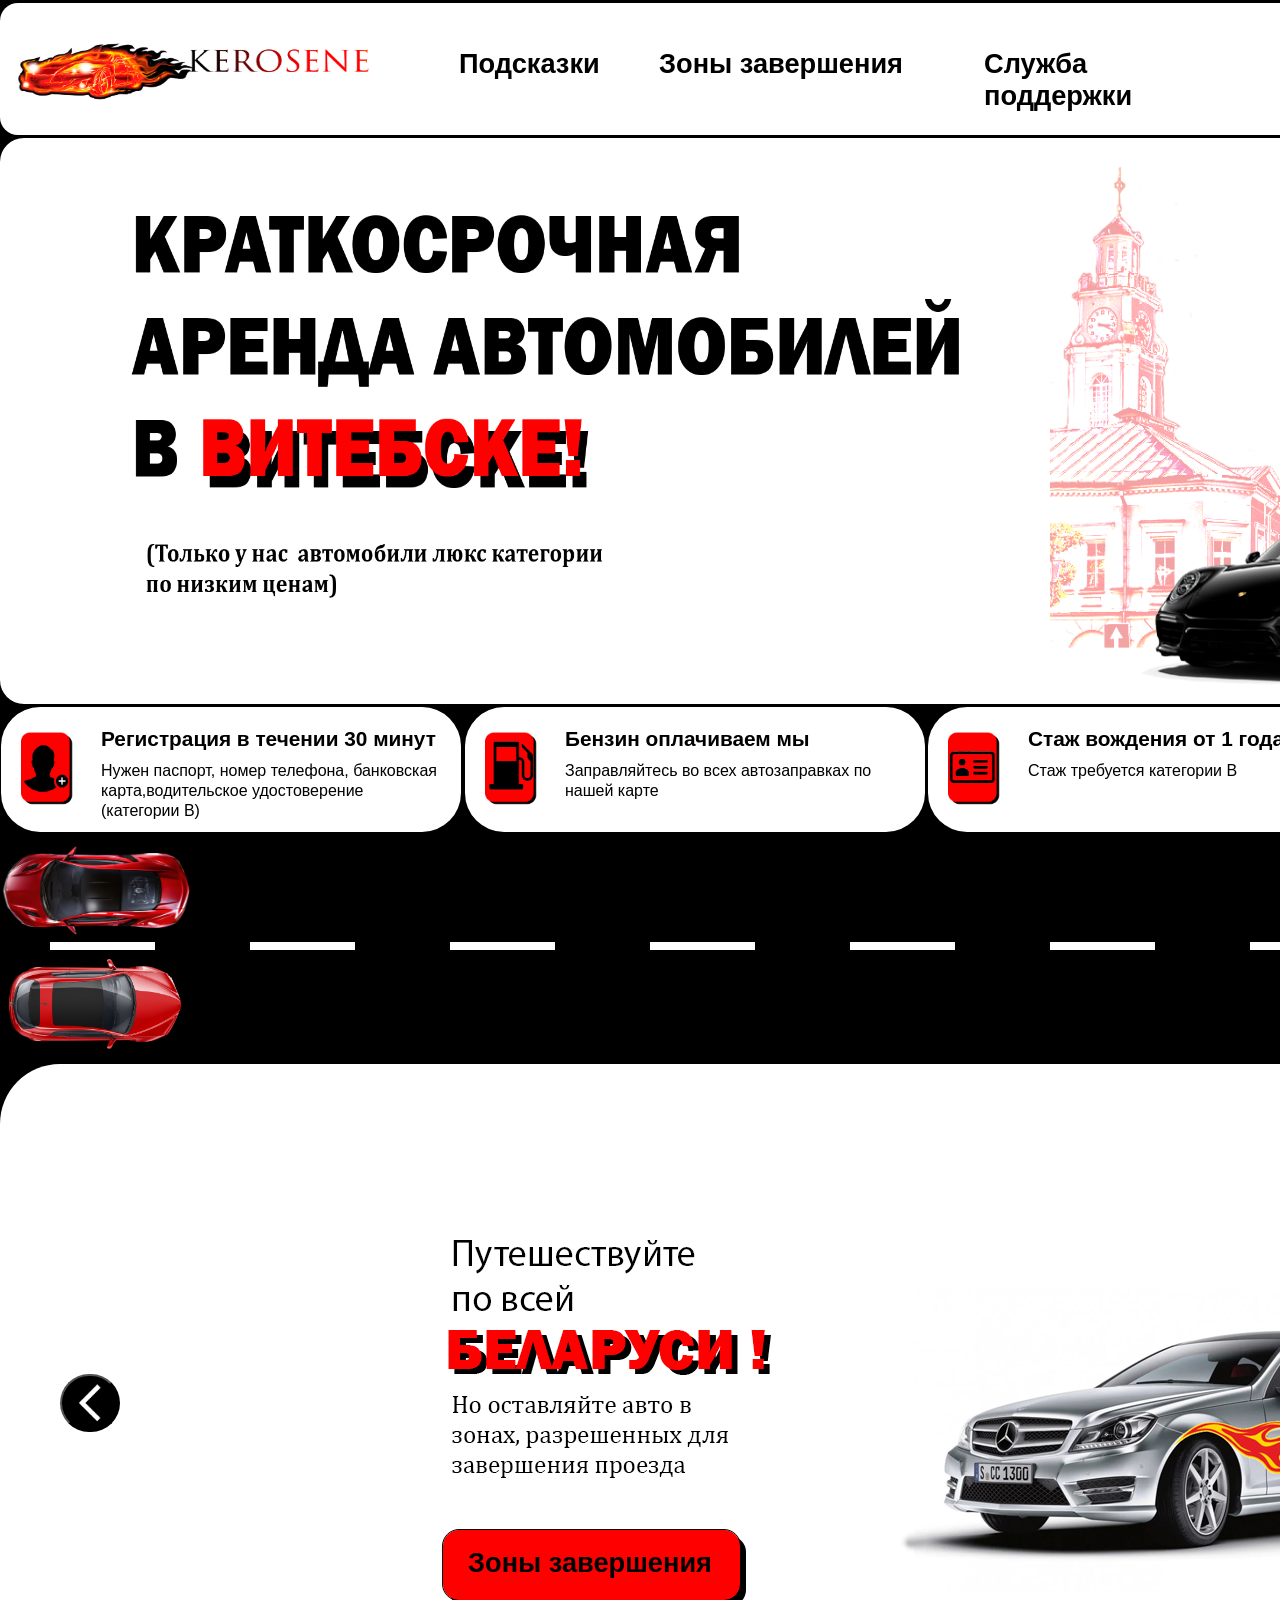
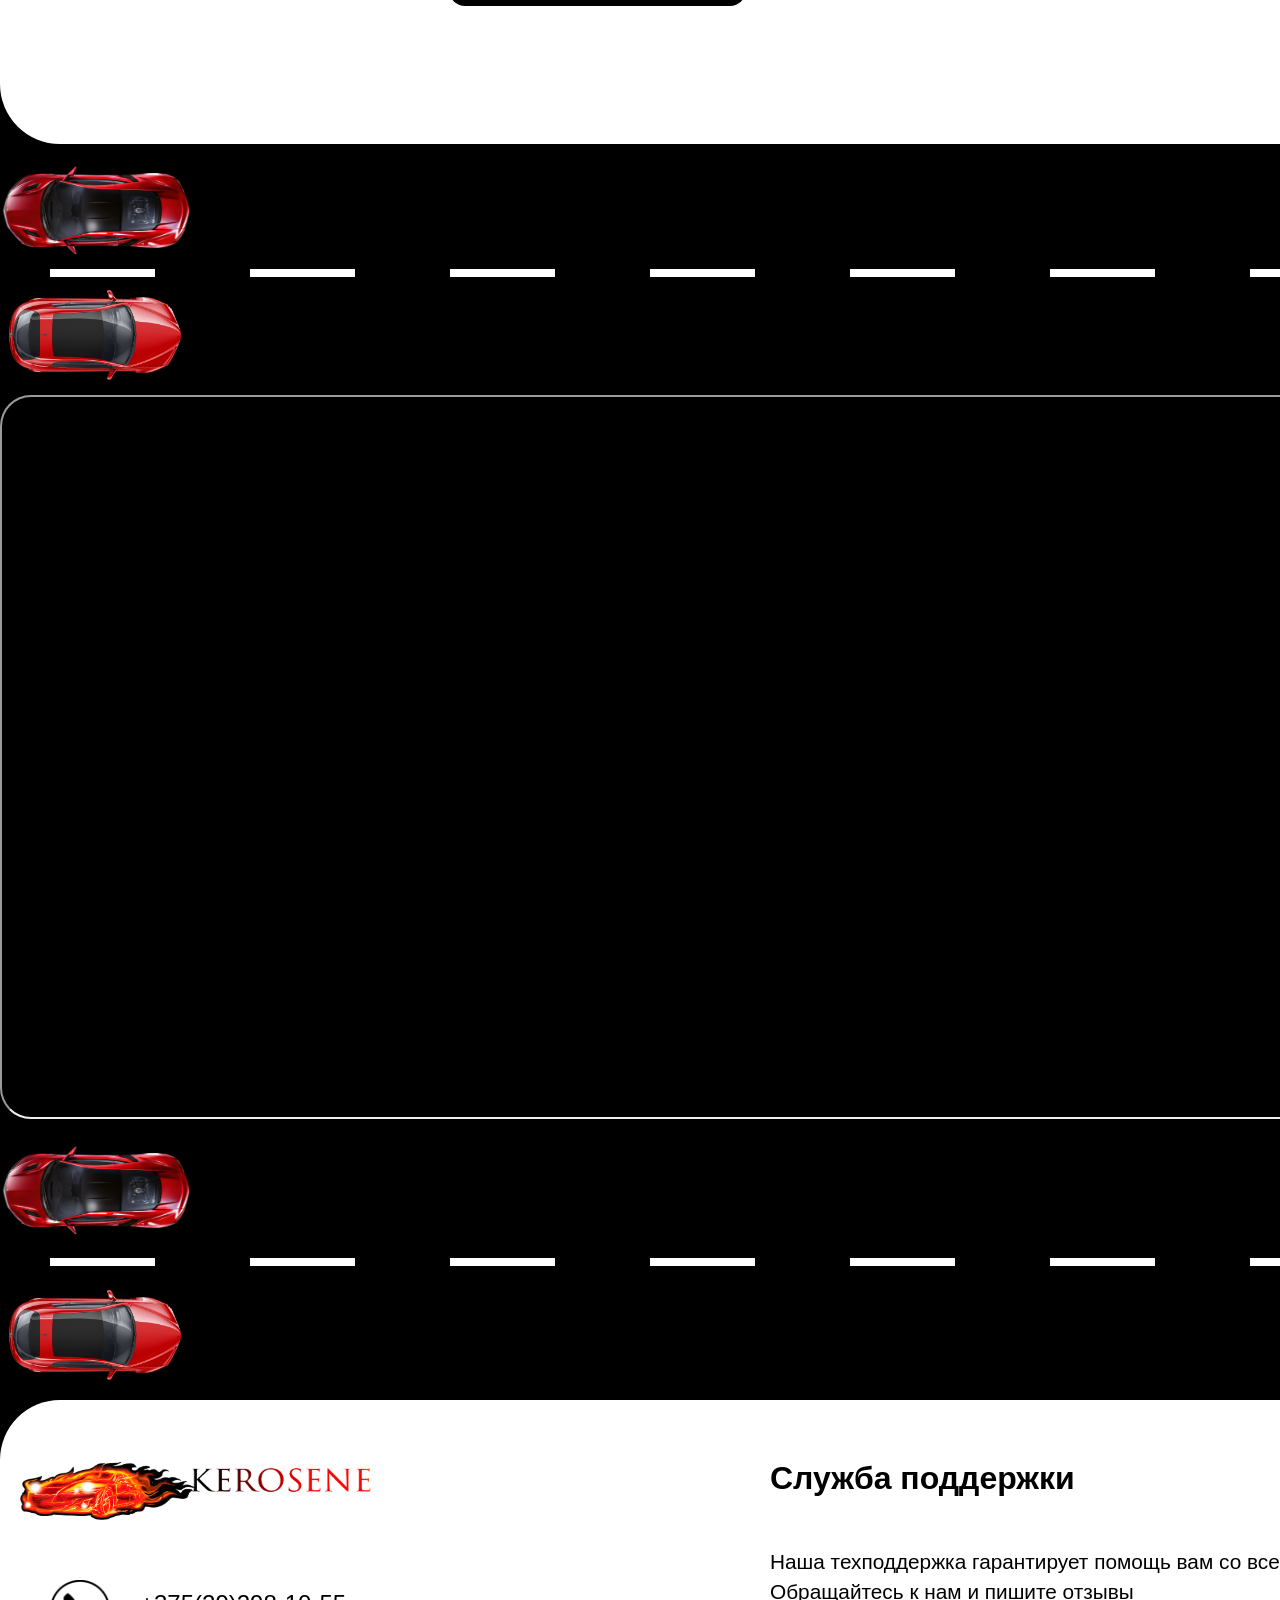
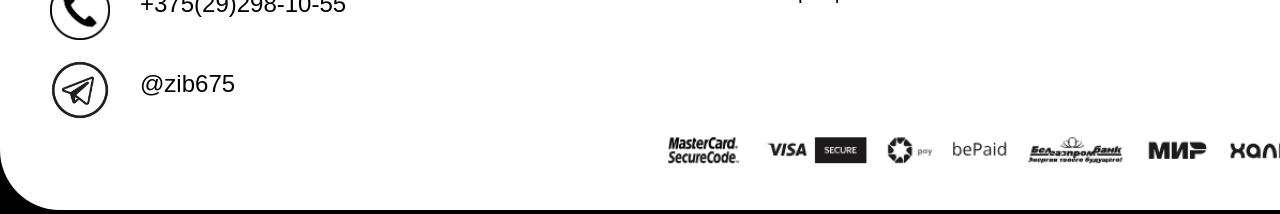
<file: kerosene.html>
<!DOCTYPE html>
<html>
  <head>
    <title>Каршеринг</title>
    <link rel="shortcut icon" href="qw.png" type="image/x-icon">
    <link rel="stylesheet" href="style.css">
    <style>
     
       @keyframes move {
            from {
                margin-left: -250px;
            }
            to {
                margin-left: 1854px;
            }
        }
        @keyframes moves {
            from {
                margin-left: 1854px;
            }
            to {
                margin-left: -250px;
            }
        }
        #elem {
          animation-direction: reverse;
            animation-duration: 6s; 
            animation-name: move; 
            animation-iteration-count: infinite; 
            animation-timing-function: linear;
            position: absolute; 
        }
        #elems {
        animation-direction: reverse;
          animation-duration: 6s; 
          animation-name: moves; 
          animation-iteration-count: infinite; 
          animation-timing-function: linear;
          position: absolute; 
      }
    </style>
    <body>
    <div style="width: 1854px; height: 3414px; left: 0px; top: 0px; position:absolute; background: black"></div>
    <div style="width: 1854px; height: 132px; left: 0px; top: 3px; position:absolute; background: white; border-radius: 18px" ></div>
    <img style="width: 370px; height: 130px; left: 0px; top: 3px; position: absolute; border-radius: 31px" src="why.png" />
    <a class="tarif" href="#taris"style="left:420px;top:9px;" ><b>Подсказки</b></a>
    <a class="tarif" href="#maps" style="left:620px;top:9px;"><b>Зоны завершения</b></a>
    <a class="tarif" href="#contacs" style="left:945px;top:9px;"><b>Служба поддержки</b></a>
    <div style="width: 1854px; height: 566px; left: 0px; top: 138px; position: absolute; background: white; border-radius: 24px"></div>
    <img style="width: 573px; height: 553px; left: 1050px; top: 150px; position: absolute" src="gib.png" />
    <img style="width: 973px; height: 553px; left: 50px; top: 150px; position: absolute" src="text.png" />
    <div class="white" style="left: 1px;top: 707px;">
      <img style="width: 90px; height: auto; left: 0px; top: 12px; position: absolute" src="i.png" />
      <a style="font-size: 1.3rem; left:100px;top:20px;position: absolute;"><b>Регистрация в течении 30 минут</b></a>
      <a style="font-size: 1rem; left:100px;top:55px;position: absolute;">Нужен паспорт, номер телефона, банковская </a>
      <a style="font-size: 1rem; left:100px;top:75px;position: absolute;">карта,водительское удостоверение</a>
      <a style="font-size: 1rem; left:100px;top:95px;position: absolute;"> (категории B)</a>
    </div>
    <div class="white" style="left: 465px;top: 707px;">
        <img style="width: 90px; height: auto; left: 0px; top: 12px; position: absolute" src="ben.png" />
        <a style="font-size: 1.3rem; left:100px;top:20px;position: absolute;"><b>Бензин оплачиваем мы</b></a>
        <a style="font-size: 1rem; left:100px;top:55px;position: absolute;">Заправляйтесь во всех автозаправках по</a>
        <a style="font-size: 1rem; left:100px;top:75px;position: absolute;">нашей карте</a>
    </div>
    <div class="white" style="left: 928px;top: 707px;"> 
        <img style="width: 90px; height: auto; left: 0px; top: 12px; position: absolute" src="prava.png" />
        <a style="font-size: 1.3rem; left:100px;top:20px;position: absolute;"><b>Стаж вождения от 1 года</b></a>
        <a style="font-size: 1rem; left:100px;top:55px;position: absolute;">Стаж требуется категории B</a>
    </div>
    <div class="white" style="left: 1392px;top: 707px;">
      <img style="width: 90px; height: auto; left: 0px; top: 12px; position: absolute" src="clock.png" />
      <a style="font-size: 1.3rem; left:100px;top:20px;position: absolute;"><b>Круглосуточная техподдержка</b></a>
      <a style="font-size: 1rem; left:100px;top:55px;position: absolute;">Наши операторы в любое время суток помогут вам!</a>
    </div>
  <div class="slider-container">
    <button class="newblack" id="leftArrow" href="#" style="left: 60px; top: 310px;">
    <img style="width: 50px;height: 50px;left:5px;position: absolute;top:2px" src="as.png" />
  </button>
   <div class="slider"> 
      <div class="items" id="items">
       
        <div class="item">
          <img style="size:100%" src="oness.png">
          <a class="buttons" style="width: 185px;left:125px;"href="./kerosenetwo.html">  
            <a  class="newtarif" style="top:434px;left:175px;"><b>Каталог</b></a>
          </a></img>
        </div> 
        <div class="item"><img style="size:100%" src="two.png"> 
        <a class="buttons" style="width: 275px;left:165px;" href="#maps"> 
          <a href="#maps" class="newtarif"  style="left:190px;"><b>Зоны завершения</b></a>
        </img></a>  </div>
        <div class="item"><img style="size:100%" src="three.png"></img></div>
        <div class="item"><img style="size:100%" src="four.png">
          <a  class="buttons" style="width: 175px;left:170px;" href="#maps">  
          <a  class="newtarif" style="top:434px;left:210px;"href="./keronesefour.html"><b>Отзывы</b></a>
          </a></img></div>
        <div class="item"><img style="size:100%" src="five.png"></img></div>
      </div>
  </div> 
  <button class="newblack" id="rightArrow" href="#" style="left: 1745px; top: 310px;">
  <img style="width: 50px;height: 50px;left:5px;position: absolute;top:2px" src="white-arrow-png-41944.png" />
</button>
  </div>
    <div id="taris" class="line"  style="left: 50px;"></div>   
    <div  class="line"  style="left: 250px;"></div>
    <div  class="line"  style="left: 450px;"></div>
    <div  class="line"  style="left: 650px;"></div>
    <div  class="line"  style="left: 850px;"></div>
    <div  class="line"  style="left: 1050px;"></div>
    <div  class="line"  style="left: 1250px;"></div>
    <div  class="line"  style="left: 1450px;"></div>
    <div  class="line"  style="left: 1650px;"></div>
    <div id="maps" class="lines"  style="left: 50px;"></div>   
    <div  class="lines"  style="left: 250px;"></div>
    <div  class="lines"  style="left: 450px;"></div>
    <div  class="lines"  style="left: 650px;"></div>
    <div  class="lines"  style="left: 850px;"></div>
    <div  class="lines"  style="left: 1050px;"></div>
    <div  class="lines"  style="left: 1250px;"></div>
    <div  class="lines"  style="left: 1450px;"></div>
    <div  class="lines"  style="left: 1650px;"></div>
    <div id="contacs" class="linesnew"  style="left: 50px;"></div> 
    <img id="elem" style="width: 190px; height: 90px;  top:845px;"src="caaar.png">
    <img id="elems" style="width: 190px; height: 90px;  top:959px;"src="car-00002.png">
    <div  class="linesnew"  style="left: 250px;"></div>
    <div  class="linesnew"  style="left: 450px;"></div>
    <div  class="linesnew"  style="left: 650px;"></div>
    <div  class="linesnew"  style="left: 850px;"></div>
    <div  class="linesnew"  style="left: 1050px;"></div>
    <div  class="linesnew"  style="left: 1250px;"></div>
    <div  class="linesnew"  style="left: 1450px;"></div>
    <div  class="linesnew"  style="left: 1650px;"></div>
    <img id="elem" style="width: 190px; height: 90px;  top:1765px;"src="caaar.png">
    <img id="elems" style="width: 190px; height: 90px;  top:1890px;"src="car-00002.png">
    <div style="width: 1854px; height: 410px; left: 0px; top: 3000px; position: absolute; background: white; border-radius: 60px">
      <a style="font-size: 2rem; left:770px;top:60px;position: absolute;"><b>Служба поддержки</b></a>
      <img style="width:60px;height: auto; top:180px;left:50px;position: absolute;" src="telone.png">
      <a style="font-size: 1.5rem; left:140px;top:190px;position: absolute;">+375(29)298-10-55</a>
      <img style="width:60px;height: auto; top:260px;left:50px;position: absolute;" src="tgone.png">
      <a style="font-size: 1.5rem; left:140px;top:270px;position: absolute;">@zib675</a>
      <a style="font-size: 1.3rem; left:770px;top:150px;position: absolute;">Наша техподдержка гарантирует помощь вам со всеми вопросами</a>
      <a style="font-size: 1.3rem; left:770px;top:180px;position: absolute;">Обращайтесь к нам и пишите отзывы</a>
      <img style="width:60%;height: auto; top:320px;left:650px;position: absolute;" src="cards.png">
    </div>
    <div class="google-map" style="top:1995px;">
      <iframe src="https://www.google.com/maps/embed?pb=!1m18!1m12!1m3!1d58284.70437354862!2d30.16175643256693!3d55.19209499043456!2m3!1f0!2f0!3f0!3m2!1i1024!2i768!4f13.1!3m3!1m2!1s0x46c573e3fc7c7be7%3A0x430637d0624afff4!2z0JLQuNGC0LXQsdGB0LosINCS0LjRgtC10LHRgdC60LDRjyDQvtCx0LvQsNGB0YLRjA!5e0!3m2!1sru!2sby!4v1727958479422!5m2!1sru!2sby"  allowfullscreen="" loading="lazy" referrerpolicy="no-referrer-when-downgrade"></iframe>  
    </div>
    <img id="elem" style="width: 190px; height: 90px;  top: 2745px;"src="caaar.png">
    <img id="elems" style="width: 190px; height: 90px;  top:2890px;"src="car-00002.png">
      <img style="width: 370px; height: 135px; left: 2px; top: 3020px; position: absolute; border-radius: 31px" src="why.png" />
    <bodys> 
      <div class="menu-container">
        <button class="burger"  id="burger">
            <img src="icon.png" alt="Меню" id="icon">
        </button>
        <div class="overlay" id="overlay"></div> 
        <nav class="nav" id="nav">
          <button class="burger_button"  id="burger_button">
            <img src="close.png" alt="Закрыть" id="burger_icon">
        </button>
            <ul>
              <img src="logo.jpg" alt="i" style="width: 200px; height: auto; top:27px;right: 300px; position: absolute;">
                <li><a href="./keroseneone.html" class="tarif" style="top:200px;right: 301px;">Карта</a></li>
                <li><a href="./kerosenetwo.html" class="tarif"style="top:250px;right: 273px;">Каталог</a></li>
                <li><a href="./keronesefour.html" class="tarif"style="top:300px;right: 268px;">Отзывы</a></li>
                <li><a  href="#" id="openModalLink" onclick="openModal()" class="tarif"style="top:350px;right: 116px;">Войти/Регистрация</a></li>
                <iframe id="iframeContainer" class="modal-iframe" src="login.html"></iframe>
            </ul>
        </nav>
    </div>
    <script src="main.js"></script>    
  </bodys>
</body>
</head>
</html>
</file>
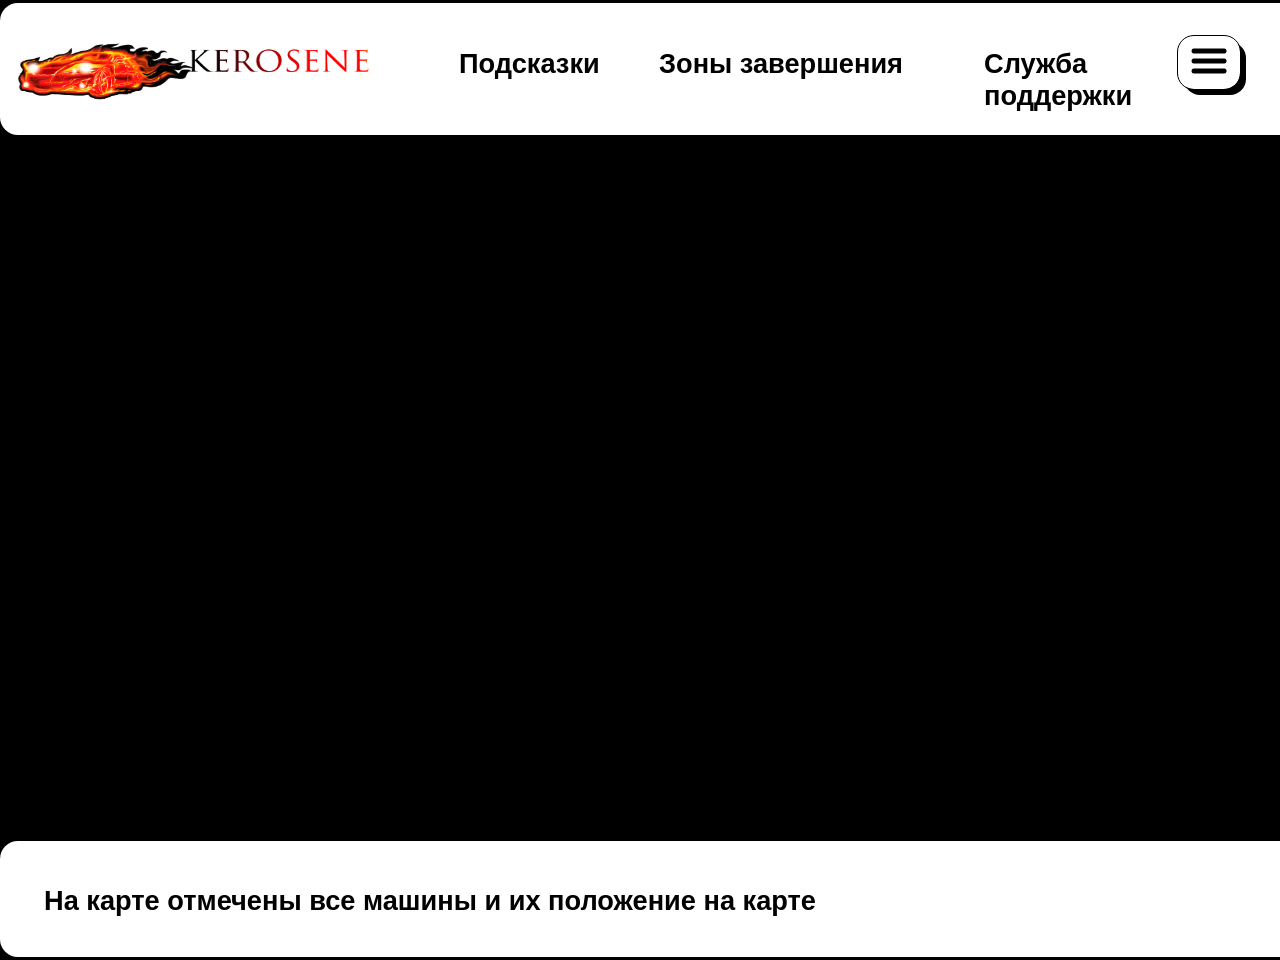
<file: keroseneone.html>
<!DOCTYPE html>
<html lang="ru">
  <head>
    <title>Каршеринг</title>
    <link rel="shortcut icon" href="qw.png" type="image/x-icon">
    <link rel="stylesheet" href="style.css">
    <script src="https://api-maps.yandex.ru/2.1?apikey=2a45605a-ad30-4d9b-8580-8e858ee6071f&lang=ru_RU" type="text/javascript"></script>
    <script src="mainone.js" defer></script>
  </head>
    <body>
    <div style="width: 1854px; height:960px; left: 0px; top: 0px; position:absolute; background: black"></div>
    <div style="width: 1854px; height: 132px; left: 0px; top: 3px; position:absolute; background: white; border-radius: 18px" ></div>
    <a href="./kerosene.html"><img style="width: 370px; height: 130px; left: 0px; top: 3px; position: absolute; border-radius: 31px;z-index: 4;" src="why.png"/></a>
    <a class="tarif" href="./kerosene.html#taris"style="left:420px;top:9px;" ><b>Подсказки</b></a>
    <a class="tarif" href="./kerosene.html#maps" style="left:620px;top:9px;"><b>Зоны завершения</b></a>
    <a class="tarif" href="./kerosene.html#contacs" style="left:945px;top:9px;"><b>Служба поддержки</b></a>
    <div class="slider-container" style="visibility: hidden;top:0px">
      <button  id="leftArrow" >
    </button>
     <div class="slider"> 
        <div class="items" id="items">
         
          <div class="items">
           
          </div> 
          <div class="item">
           </div>
          <div class="item"></div>
          <div class="item"></div>
          <div class="item"></div>
          <div class="item"></div>
        </div>
    </div> 
    <button id="rightArrow"></button>
    </div>
    <div id="map" style=" border-radius: 18px; width: 1854px; height: 700px;z-index: 4; "> </div> 
    <bodys> 
      <div class="menu-container">
        <button style="top: 36px;position: absolute;" class="burger"  id="burger">
            <img src="icon.png" alt="Меню" id="icon">
        </button>
        <div class="overlay" id="overlay"></div> 
        <nav  class="nav" id="nav">
          <button class="burger_button"  id="burger_button">
            <img src="close.png" alt="Закрыть" id="burger_icon">
        </button>
            <ul>
              <img src="logo.jpg" alt="i" style="width: 200px; height: auto; top:27px;right: 300px; position: absolute;">
                <li><a href="#" class="tarif" style="color:red;top:200px;right: 301px;">Карта</a></li>
                <li><a href="./kerosenetwo.html" class="tarif"style="top:250px;right: 273px;">Каталог</a></li>
                <li><a href="./keronesefour.html" class="tarif"style="top:300px;right: 268px;">Отзывы</a></li>
                <li><a  href="#" id="openModalLink" onclick="openModal()" class="tarif"style="top:350px;right: 116px;">Войти/Регистрация</a>

                <iframe id="iframeContainer" class="modal-iframe" src="login.html"></iframe></li>
            </ul>
        </nav>
    </div>
  </bodys> 
  <div style="width: 1854px; height: 116px; left: 0px; top: 841px; position:absolute; background: white; border-radius: 18px" >
    <a class="tarif" style="color:black;left:5px;top:5px;"><b>На карте отмечены все машины и их положение на карте</b></a>
  </div>
  <script type="module" src="cerver.mjs"></script>
  <!-- <script src="mainone.js"></script>     -->
</body>
</html>
</file>
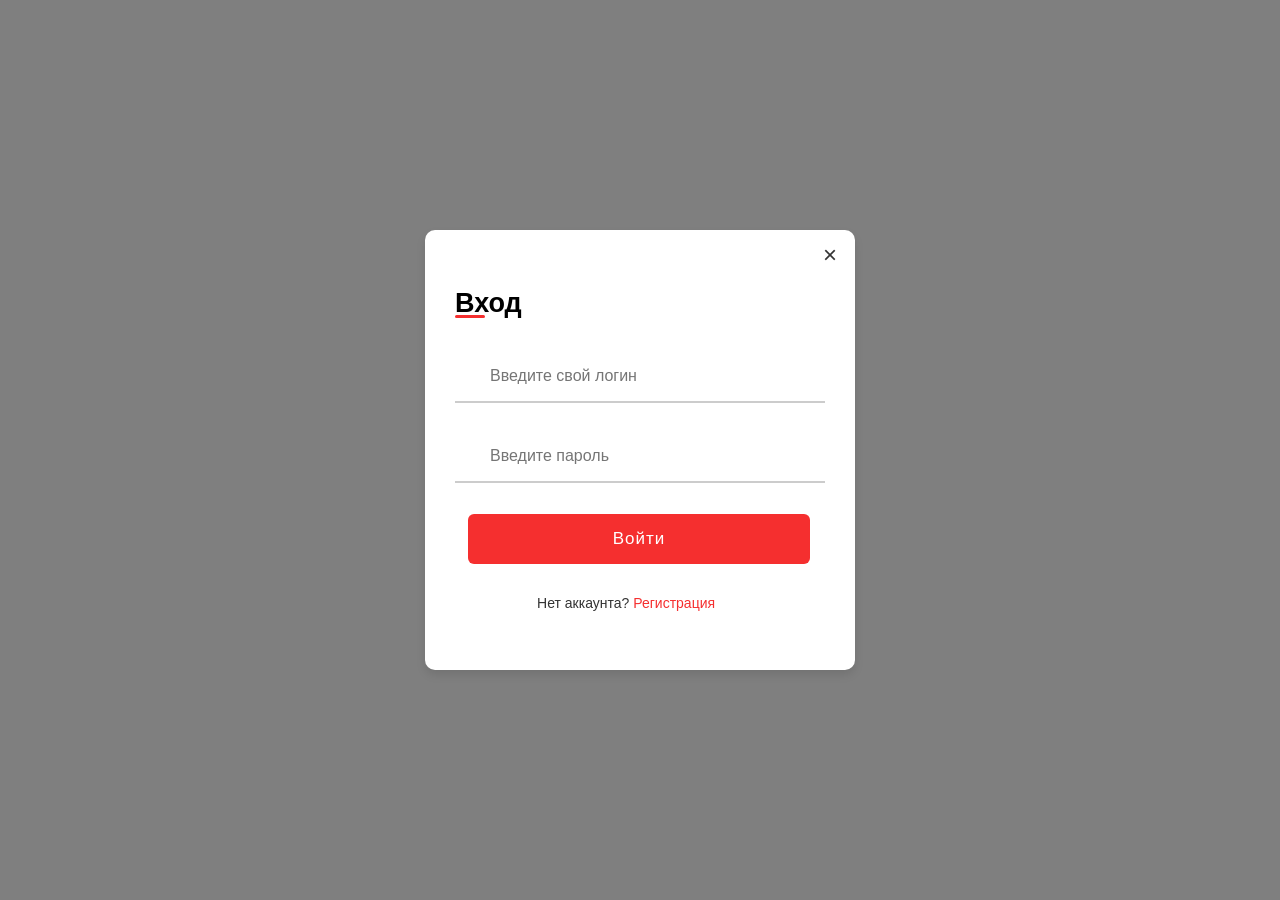
<file: login.html>
<!DOCTYPE html>
<html lang="ru">
<head>
    <title>Каршеринг</title>
    <link rel="stylesheet" href="https://unicons.iconscout.com/release/v4.0.0/css/line.css" />
    <link rel="shortcut icon" href="qw.png" type="image/x-icon">
    <link rel="stylesheet" href="style.css">
    <script src="login.js" defer></script>
</head>
<body>
    <div id="container"  style="height: 100vh; display: flex; align-items: center; justify-content: center; background-color: none;">
        <div  class="container">
            <div class="forms">
                <div class="form login">
                    <span class="title">Вход</span>
                    <button class="closes-btn" type="button"  onclick="closeForm()">×</button>
                    <form action="#">
                        <div class="input-field" style="width: 300px;">
                            <input id="name" type="text" placeholder="Введите свой логин" required />
                            <i class="uil uil-user"></i>
                        </div>
                        <div class="input-field"style="width: 300px;">
                            <input type="password" id="password" class="password" placeholder="Введите пароль" required />
                            <i class="uil uil-lock icon"></i>
                            <i class="uil uil-eye-slash showHidePw" style="right: -70px;"></i>
                        </div>
                        <p class="text" id="result"></p>
                        <div id="checkButton" class="input-field button" style="left: 13px;">
                            <input type="button" value="Войти" />
                        </div>
                    </form>
                    <div class="login-signup">
                        <span class="text">Нет аккаунта?
                            <a href="#" class="text signup-link">Регистрация</a>
                        </span>
                    </div>
                </div>
                <div class="form signup" style="width: 500px; height: 630px;" >
                    <span style="top:30px; position: absolute;" class="title">Регистрация</span>
                    <button class="close-btn" onclick="closeForm()">×</button>
                    <form style="top:40px; position: absolute;" action="#" style="right: 30px;">
                        <div class="input-field" style="width: 320px;">
                            <input id="username" type="text" placeholder="Введите логин" required />
                            <i class="uil uil-user"></i>
                        </div>
                        <div class="input-field" style="width: 320px;">
                            <input id="phone" type="text" placeholder="Введите номер телефона" required />
                            <i class=" uil-phone"></i>
                        </div>
                        
                        <div class="input-field" style="width: 320px;">
                            <input id="passport" type="text" placeholder="Введите номер и серия паспорта" required />
                            <i class=" uil-user-square"></i>
                        </div>
                        <div class="input-field" style="width: 320px;">
                            <input id="car"type="text" placeholder="Введите номер и серию в/у" required />
                            <i class=" uil-user-square"></i>
                        </div>
                        <div class="input-field" style="width: 320px;">
                            <input id="passwords"type="password" class="password" placeholder="Создайте пароль" required />
                            <i class="uil uil-lock icon"></i>
                            <i class="uil uil-eye-slash showHidePw" style="right: -70px;"></i>
                        </div>
                        <p class="text" id="errorMessage"></p>
                        <p class="text" id="successMessage"></p>
                        <div id="check" class="input-field button" style="width: 350px;left: 17px;">
                            <input type="button"  value="Зарегистрироваться" />
                        </div>
                    </form>
                    <div class="login-signup" style="left: 150px;position: absolute;top:530px">
                        <span class="text">Есть аккаунт?
                            <a href="#" class="text login-link">Войти</a>
                        </span>
                    </div>
                </div>
            </div>
        </div>
    </div> 
    <script src="login.js" defer></script>
</body>
</html>
</file>
<file: style.css>
*.white
{
    width: 460px; 
    height: 125px;
    position: absolute; 
    background: white;
    border-radius: 39px;
}
.newblack
{
    width: 60px; 
    height: 58px;
     position:absolute; 
     background: black;
      border-radius: 9999px;
}
.google-map {
    padding-bottom: 50%;
    position: relative;
}

.google-map iframe {
    border-radius: 31px;
    height: 720px;
    width: 1851px;
    position: absolute;
}
.newblack:hover {
    box-shadow: 0 0 25px #000000;
    -moz-box-shadow: 0 0 25px #000000;
    -o-box-shadow: 0 0 25px #000000;
    -ms-box-shadow: 0 0 25px #000000;
    -webkit-box-shadow: 0 0 25px #000000;
}
.tarif{
    top:7px;
    margin: 39px;
     position: absolute;
     font-size: 1.7rem; 
     text-decoration: none;
      color:black;
}
.tarif:hover
{
    color:rgb(255, 13, 13);
}
.line
{
    position: absolute;
    top:942px;
    background-color:white;
    width: 105px ;
    height: 8px;
    border: 1px;
}
.lines
{
    position: absolute;
    top:1869px;
    background-color:white;
    width: 105px ;
    height: 8px;
    border: 1px;
}
.linesnew
{
    position: absolute;
    top:2858px;
    background-color:white;
    width: 105px ;
    height: 8px;
    border: 1px;
}
body {
    font: 16px Helvetica, sans-serif;
    margin: 0;
    padding: 0;
  }

  .slider-container {
    width: 1854px; 
    height: 680px; 
    left: 0px; 
    top: 1014px; 
    position: absolute; 
    background: white; 
    border-radius: 60px;
    display: flex;
    justify-content: center;
    align-items: center;
    margin-top: 50px;
  }
  
  .arrow {
    position: relative;
    top:-1000px;
    font-size: 30px;
  }
  
  .slider {
    display: flex;
    width: 1700px;
    overflow: hidden;
    margin: 0 10px;
  }
  
  .items {width: 1854px;
    height: 580px;
   display: flex; 
    position: relative;
    color: #ffffff;
    font-size: 30px;
    margin: 0 auto;
      border: 1px solid #ffffff;
    overflow: hidden;
    left: 100px;
  will-change: right;
    transition: right .3s; 
  }
  
  .item {
    width: 1400px;
    height: 580px;
    position: absolute;
     display: flex;
    align-items: center;
    justify-content: center; 
    background-color: rgb(255, 255, 255);
   box-sizing: border-box; 
     border: 1px solid #ffffff; 
    transition: all ease .6s;
    left: 600px;
    top: 0px;
  }
   .item ~ .item {
    border-left: none;
  }

  
bodys
{
    margin: 0;
    font-family: Arial, sans-serif;
    font-weight: bold;
}

.menu-container {
    position: relative;
}

.burger {
    background: none;
    border: none;
    cursor: pointer;
    z-index: 5;
    top: -889px;
    right: 40px;
    border-radius: 1rem;
    outline: 1px solid black;
    padding: 0.3rem 0.7rem;
    box-shadow: 6px 6px;
    transition: all 0.1s ease-out;
    position: absolute;
}
.burger img {
    width: 40px;
    height: auto;
}

.overlay {
    position: fixed;
    top: 0;
    left: 0;
    width: 100%;
    height: 100%;
    background-color: rgba(0, 0, 0, 0.5); /* Затемнение экрана */
    display: none; /* По умолчанию скрыто */
    z-index: 9;
}

.nav {
    width: 505px;
    height: 957px;
    border-radius: 1.7rem;
    border: 5px solid rgb(0, 0, 0);
    position: fixed;
    top: 2px;
    right: -800px;
    background-color: white;
    border: 3px solid #000000;
    box-shadow: 0 2px 10px rgba(0, 0, 0, 0.1);
    transition: right 0.5s ease;
    z-index: 9;
}
.nav.show {
    right: 0px;
}
.nav ul {
    width: 300px;
    padding: 0;
    margin: 0;
    list-style: none;
}

.nav li {
    padding: 30px;
}

.nav li a {
    text-decoration: none;
    color: black;
}

.burger:active {
    box-shadow: none;
    transform: translate(10px, 10px);
}

.burger:hover {
    background-color: rgb(255, 13, 13);
}

.burger {
    display: block;
}

.burger_button{
    background: none;
    border: none;
    cursor: pointer;
    width: 62.38px;
    height: 52.79px;
    z-index: 10;
    top: 33px; 
    right:39px;
    border-radius: 1rem;
    outline: 1px solid black;
    padding: 0.3rem 0.7rem;
    box-shadow: 6px 6px;
    transition: all 0.1s ease-out;
    position: absolute;
}

.burger_button img {
        width: 40px;
        height: auto;
}


.burger_button:hover {
    background-color: rgb(255, 13, 13);
}
.burger_button:active {
    box-shadow: none;
    transform: translate(10px, 10px);
}

.buttons
{
    background-color: red;
    color: black;
    border-radius: 1rem;
    outline: 1px solid black;
    padding: 0.3rem 0.7rem;
    box-shadow: 6px 6px;
    position: absolute;
    height: 60px;
    top:415px;
}

.newtarif{
    top:432px;
     position: absolute;
     font-size: 1.7rem; 
     text-decoration: none;
      color:black;
}
#map {
    position: absolute;
    top:138px;
    border-radius: 31px;
}
.product-image {
    width: 350px; /* Установите желаемую ширину */
    height: 300px; /* Установите желаемую высоту */
    object-fit:contain; /* Обеспечивает обрезку изображения, чтобы оно соответствовало заданным размерам */
}
#product-list {
    display: grid;
    grid-template-columns: repeat(4, 1fr); /* Четыре колонки */
    gap: 60px; /* Расстояние между элементами */
    padding: 20px;
}

#product-container {
    overflow-y: auto; /* Вертикальная прокрутка */
}

/* Стили для каждого продукта */
.product {
    border: 1px solid #ccc;
    border-radius: 5px;
    padding: 10px;
    text-align: center;
    
    cursor: pointer;
    background-color: #ffffff;
  
}
.product:hover
{
    background-color: #eceaea;
    transform: scale(1.05);
}
.products
{
top:150px;
left: 70px;
position: absolute;
}
.products-image
{
    position: absolute;
    width: 700px;
    height: 650px;
    object-fit:contain; 
}
.product-p
{
    position: absolute;
    top:24px;
    left: 1152px;
}
.icons
{
    border: 0px solid #ffffff;
    background-color:  rgb(255, 0, 0,0.75);
    position: absolute;
    left:850px;
    border-radius: 0.4rem;
    outline: 1px solid hsl(0, 0%, 0%,0.75);
    padding: 0.3rem 0.7rem;
    box-shadow: 3px 3px;
}

.roboto-medium {
    font-family: "Roboto", sans-serif;
    font-weight: 500;
    font-style: normal;
  }
  
.container {
    position: relative;
    max-width: 430px;
    width: 100%;
    background: #fff;
    border-radius: 10px;
    box-shadow: 0 5px 10px rgba(0, 0, 0, 0.1);
    overflow: hidden;
    margin: 0 20px;
}
.container .forms {
    display: flex;
    align-items: center;
    height: 440px;
    width: 200%;
    transition: height 0.2s ease;
}
.container .form {
    width: 50%;
    padding: 30px;
    background-color: #fff;
    transition: margin-left 0.18s ease;
}
.container.active .login {
    margin-left: -500px;
    opacity: 0;
    transition: margin-left 0.18s ease, opacity 0.15s ease;
}
.container .signup {
    opacity: 0;
    transition: opacity 0.09s ease;
}
.container.active .signup {
    opacity: 1;
    transition: opacity 0.2s ease;
}
.container.active .forms {
    height: 600px;
}
.container .form .title {
    position: relative;
    font-size: 27px;
    font-weight: 600;
}
.form .title::before {
    content: '';
    position: absolute;
    left: 0;
    bottom: 0;
    height: 3px;
    width: 30px;
    background-color:#f52f2f;
    border-radius: 25px;
}
.form .input-field {
    position: relative;
    height: 50px;
    width: 100%;
    margin-top: 30px;
}
.input-field input {
    position: absolute;
    height: 100%;
    width: 100%;
    padding: 0 35px;
    border: none;
    outline: none;
    font-size: 16px;
    border-bottom: 2px solid #ccc;
    border-top: 2px solid transparent;
    transition: all 0.2s ease;
}
.input-field input:is(:focus, :valid) {
    border-bottom-color: #f52f2f;
}
.input-field i {
    position: absolute;
    top: 50%;
    transform: translateY(-50%);
    color: #999;
    font-size: 23px;
    transition: all 0.2s ease;
}
.input-field input:is(:focus, :valid)~i {
    color: #f52f2f;
}
.input-field i.icon {
    left: 0;
}
.input-field i.showHidePw {
    right: 0;
    cursor: pointer;
    padding: 10px;
}
.form .checkbox-text {
    display: flex;
    align-items: center;
    justify-content: space-between;
    margin-top: 20px;
}
.checkbox-text .checkbox-content {
    display: flex;
    align-items: center;
}
.checkbox-content input {
    margin-right: 10px;
    accent-color:#f52f2f;
}
.form .text {
    color: #333;
    font-size: 14px;
}
.form a.text {
    color: #f52f2f;
    text-decoration: none;
}
.form a:hover {
    text-decoration: underline;
}
.form .button {
    margin-top: 35px;
}
.form .button input {
    border: none;
    color: #fff;
    font-size: 17px;
    font-weight: 500;
    letter-spacing: 1px;
    border-radius: 6px;
    background-color: #f52f2f;
    cursor: pointer;
    transition: all 0.3s ease;
}
.button input:hover {
    background-color:#f52f2f;
}
.form .login-signup {
    margin-top: 30px;
    text-align: center;
}
.close-btn {
    top:10px;
    right: 10px;
    width: 30px;
    height: 30px;
    position: absolute;
    background-color: white;
    border: none;
    font-size: 24px;
    cursor: pointer;
    color: #333;
}
.close-btn:hover
{
    color: white;
    background-color:#f52f2f;
}
.closes-btn {
    top:10px;
    right: 10px;
    width: 30px;
    height: 30px;
    position: absolute;
    background-color: white;
    border: none;
    font-size: 24px;
    cursor: pointer;
    color: #333;
    z-index: 10;
}
.closes-btn:hover
{
    color: white;
    background-color:#f52f2f;
}
.modal-iframe {
    display: none;
    position: fixed;
    top: 0;
    left: 0;
    width: 100%;
    height: 100%;
    border: none;
    z-index: 9; /* Ensure this is above other content when visible */
}
#container {
    
    display: fixed;
    background-color: rgba(0, 0, 0, 0.5);
    transition: opacity 0.3s ease, visibility 0.3s ease;
    visibility: visible;
    opacity: 1;
}

#container.hidden {
    visibility: hidden;
    opacity: 0;
    display: none; /* Remove it from the layout completely when hidden */
}





.reviews-container {
    list-style-type: none; /* Убирает маркеры списка */
    padding: 0;
    margin: 0;
}

/* Список отзывов с прокруткой */
.reviews-list {
    overflow-y: auto;
    margin-top: 35px;
    padding: 15px;
    border-top: 1px solid #ffffff;
    max-height: 800px; /* фиксированная высота контейнера */
    background-color: #f8f8f8; /* добавляем фон для контейнера */
    border-radius: 8px;
    box-shadow: 0px 4px 8px rgba(0, 0, 0, 0.1);
}

/* Стили для каждого отзыва */
.review-item {
    width: 800px;
    background-color: #ffffff;
    padding: 15px;
    margin-bottom: 15px;
    border-radius: 8px;
    box-shadow: 8px 8px 8px rgba(0, 0, 0, 0.3);
}

/* Стили для заголовка и текста отзыва */
.review-item h4 {
    margin: 0;
    font-size: 1.1rem;
    color: #333;
}

.review-item p {
    margin: 5px 0 0;
    color: #666;
}

/* Кнопка для загрузки отзывов */
.rev {
    background-color: #ffffff;
    color: #000000;
    padding: 10px 20px;
    font-size: 1.2rem;
    border: none;
    border-radius: 5px;
    cursor: pointer;
    margin-top: 20px;
}

.rev:hover {
    background-color: #ff0000;
    color: #ffffff;
}







.modal {
    display: none; /* Модальное окно скрыто по умолчанию */
    position: fixed;
    top: 0;
    left: 0;
    width: 100%;
    height: 100%;
    background-color: rgba(0, 0, 0, 0.5); /* Полупрозрачный черный фон */
    justify-content: center;
    align-items: center;
    z-index: 1000;
}

/* Контент модального окна */
.modal-content {
    background-color: #ffffff;
    padding: 20px;
    border-radius: 8px;
    width: 80%;
    max-width: 400px;
    text-align: center;
    box-shadow: 0px 4px 8px rgba(0, 0, 0, 0.2);
}

/* Кнопка закрытия модального окна */
.close-button {
    font-size: 1.5rem;
    color: #333;
    position: absolute;
    top: 420px;
    right: 720px;
    cursor: pointer;
}

/* Стили для текста внутри модального окна */
.modal-content h2 {
    margin-top: 0;
    color: #ff0000; /* Зеленый цвет для заголовка */
}

.modal-content p {
    color: #666;
}
</file>
